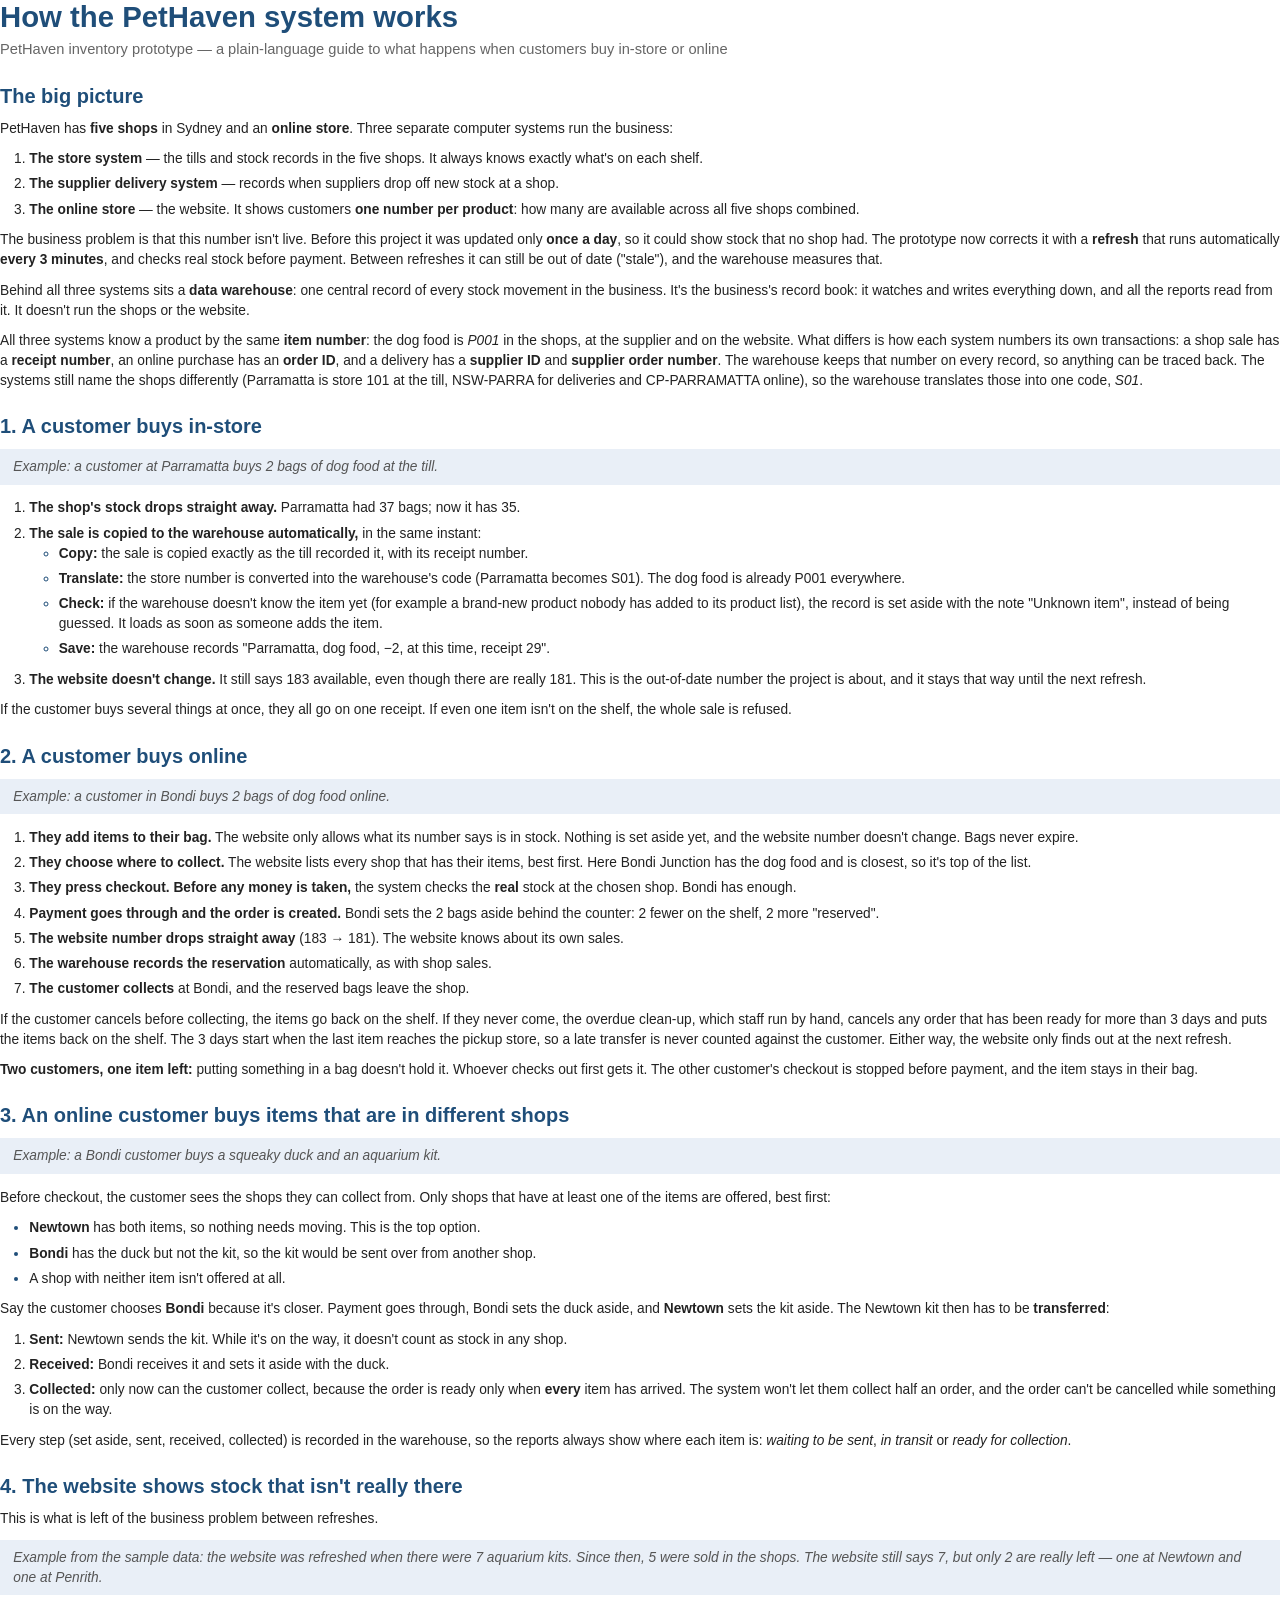
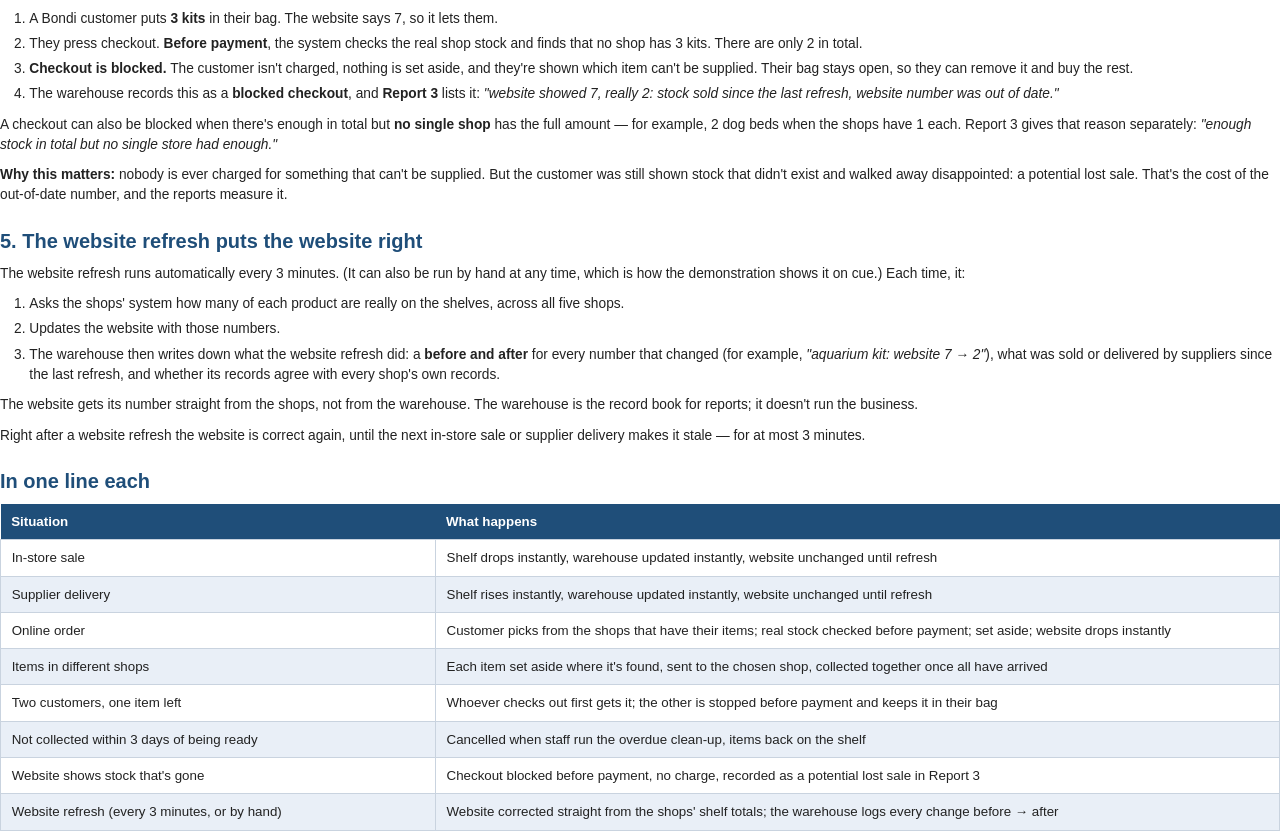
<file: docs/How_PetHaven_Works.html>
<!doctype html>
<html lang="en-AU">
<head>
<meta charset="utf-8">
<title>PetHaven inventory prototype — How it works</title>
<!-- Source of How_PetHaven_Works.pdf. Regenerate with Edge/Chrome:
     msedge --headless --no-pdf-header-footer --print-to-pdf=How_PetHaven_Works.pdf How_PetHaven_Works.html -->
<style>
  @page {
    size: A4; margin: 22mm 20mm 20mm;
    @bottom-left { content: "PetHaven inventory prototype — How it works"; font: 8pt Arial, sans-serif; color: #777; }
    @bottom-right { content: "Page " counter(page); font: 8pt Arial, sans-serif; color: #777; }
  }
  body { font: 10.3pt/1.45 Arial, Helvetica, sans-serif; color: #222; margin: 0; }
  h1 { color: #1F4E79; font-size: 22pt; margin: 0 0 4pt; line-height: 1.15; }
  .sub { color: #666; font-size: 11pt; margin: 0 0 14pt; }
  h2 { color: #1F4E79; font-size: 15pt; margin: 16pt 0 6pt; break-after: avoid; }
  p { margin: 0 0 8pt; }
  ol, ul { margin: 0 0 8pt; padding-left: 22pt; }
  li { margin-bottom: 4pt; }
  ul li::marker { color: #1F4E79; }
  .example { background: #E9EFF7; color: #555; font-style: italic; padding: 6pt 10pt; margin: 0 0 10pt; }
  .page-break { break-before: page; }
  table { width: 100%; border-collapse: collapse; font-size: 10pt; }
  th { background: #1F4E79; color: #fff; text-align: left; padding: 6pt 8pt; }
  td { border: 1px solid #C9D3DF; padding: 6pt 8pt; vertical-align: top; }
  th:first-child, td:first-child { width: 34%; }
  tr:nth-child(odd) td { background: #E9EFF7; }
</style>
</head>
<body>

<h1>How the PetHaven system works</h1>
<p class="sub">PetHaven inventory prototype — a plain-language guide to what happens when customers buy in-store or online</p>

<h2>The big picture</h2>
<p>PetHaven has <b>five shops</b> in Sydney and an <b>online store</b>. Three separate computer systems run the business:</p>
<ol>
  <li><b>The store system</b> — the tills and stock records in the five shops. It always knows exactly what's on each shelf.</li>
  <li><b>The supplier delivery system</b> — records when suppliers drop off new stock at a shop.</li>
  <li><b>The online store</b> — the website. It shows customers <b>one number per product</b>: how many are available across all five shops combined.</li>
</ol>
<p>The business problem is that this number isn't live. Before this project it was updated only <b>once a day</b>, so it could show stock that no shop had. The prototype now corrects it with a <b>refresh</b> that runs automatically <b>every 3 minutes</b>, and checks real stock before payment. Between refreshes it can still be out of date ("stale"), and the warehouse measures that.</p>
<p>Behind all three systems sits a <b>data warehouse</b>: one central record of every stock movement in the business. It's the business's record book: it watches and writes everything down, and all the reports read from it. It doesn't run the shops or the website.</p>
<p>All three systems know a product by the same <b>item number</b>: the dog food is <i>P001</i> in the shops, at the supplier and on the website. What differs is how each system numbers its own transactions: a shop sale has a <b>receipt number</b>, an online purchase has an <b>order ID</b>, and a delivery has a <b>supplier ID</b> and <b>supplier order number</b>. The warehouse keeps that number on every record, so anything can be traced back. The systems still name the shops differently (Parramatta is store 101 at the till, NSW-PARRA for deliveries and CP-PARRAMATTA online), so the warehouse translates those into one code, <i>S01</i>.</p>

<h2>1. A customer buys in-store</h2>
<p class="example">Example: a customer at Parramatta buys 2 bags of dog food at the till.</p>
<ol>
  <li><b>The shop's stock drops straight away.</b> Parramatta had 37 bags; now it has 35.</li>
  <li><b>The sale is copied to the warehouse automatically,</b> in the same instant:
    <ul>
      <li><b>Copy:</b> the sale is copied exactly as the till recorded it, with its receipt number.</li>
      <li><b>Translate:</b> the store number is converted into the warehouse's code (Parramatta becomes S01). The dog food is already P001 everywhere.</li>
      <li><b>Check:</b> if the warehouse doesn't know the item yet (for example a brand-new product nobody has added to its product list), the record is set aside with the note "Unknown item", instead of being guessed. It loads as soon as someone adds the item.</li>
      <li><b>Save:</b> the warehouse records "Parramatta, dog food, −2, at this time, receipt 29".</li>
    </ul>
  </li>
  <li><b>The website doesn't change.</b> It still says 183 available, even though there are really 181. This is the out-of-date number the project is about, and it stays that way until the next refresh.</li>
</ol>
<p>If the customer buys several things at once, they all go on one receipt. If even one item isn't on the shelf, the whole sale is refused.</p>

<h2 class="page-break">2. A customer buys online</h2>
<p class="example">Example: a customer in Bondi buys 2 bags of dog food online.</p>
<ol>
  <li><b>They add items to their bag.</b> The website only allows what its number says is in stock. Nothing is set aside yet, and the website number doesn't change. Bags never expire.</li>
  <li><b>They choose where to collect.</b> The website lists every shop that has their items, best first. Here Bondi Junction has the dog food and is closest, so it's top of the list.</li>
  <li><b>They press checkout. Before any money is taken,</b> the system checks the <b>real</b> stock at the chosen shop. Bondi has enough.</li>
  <li><b>Payment goes through and the order is created.</b> Bondi sets the 2 bags aside behind the counter: 2 fewer on the shelf, 2 more "reserved".</li>
  <li><b>The website number drops straight away</b> (183 → 181). The website knows about its own sales.</li>
  <li><b>The warehouse records the reservation</b> automatically, as with shop sales.</li>
  <li><b>The customer collects</b> at Bondi, and the reserved bags leave the shop.</li>
</ol>
<p>If the customer cancels before collecting, the items go back on the shelf. If they never come, the overdue clean-up, which staff run by hand, cancels any order that has been ready for more than 3 days and puts the items back on the shelf. The 3 days start when the last item reaches the pickup store, so a late transfer is never counted against the customer. Either way, the website only finds out at the next refresh.</p>
<p><b>Two customers, one item left:</b> putting something in a bag doesn't hold it. Whoever checks out first gets it. The other customer's checkout is stopped before payment, and the item stays in their bag.</p>

<h2>3. An online customer buys items that are in different shops</h2>
<p class="example">Example: a Bondi customer buys a squeaky duck and an aquarium kit.</p>
<p>Before checkout, the customer sees the shops they can collect from. Only shops that have at least one of the items are offered, best first:</p>
<ul>
  <li><b>Newtown</b> has both items, so nothing needs moving. This is the top option.</li>
  <li><b>Bondi</b> has the duck but not the kit, so the kit would be sent over from another shop.</li>
  <li>A shop with neither item isn't offered at all.</li>
</ul>
<p>Say the customer chooses <b>Bondi</b> because it's closer. Payment goes through, Bondi sets the duck aside, and <b>Newtown</b> sets the kit aside. The Newtown kit then has to be <b>transferred</b>:</p>
<ol>
  <li><b>Sent:</b> Newtown sends the kit. While it's on the way, it doesn't count as stock in any shop.</li>
  <li><b>Received:</b> Bondi receives it and sets it aside with the duck.</li>
  <li><b>Collected:</b> only now can the customer collect, because the order is ready only when <b>every</b> item has arrived. The system won't let them collect half an order, and the order can't be cancelled while something is on the way.</li>
</ol>
<p>Every step (set aside, sent, received, collected) is recorded in the warehouse, so the reports always show where each item is: <i>waiting to be sent</i>, <i>in transit</i> or <i>ready for collection</i>.</p>

<h2 class="page-break">4. The website shows stock that isn't really there</h2>
<p>This is what is left of the business problem between refreshes.</p>
<p class="example">Example from the sample data: the website was refreshed when there were 7 aquarium kits. Since then, 5 were sold in the shops. The website still says 7, but only 2 are really left — one at Newtown and one at Penrith.</p>
<ol>
  <li>A Bondi customer puts <b>3 kits</b> in their bag. The website says 7, so it lets them.</li>
  <li>They press checkout. <b>Before payment</b>, the system checks the real shop stock and finds that no shop has 3 kits. There are only 2 in total.</li>
  <li><b>Checkout is blocked.</b> The customer isn't charged, nothing is set aside, and they're shown which item can't be supplied. Their bag stays open, so they can remove it and buy the rest.</li>
  <li>The warehouse records this as a <b>blocked checkout</b>, and <b>Report 3</b> lists it: <i>"website showed 7, really 2: stock sold since the last refresh, website number was out of date."</i></li>
</ol>
<p>A checkout can also be blocked when there's enough in total but <b>no single shop</b> has the full amount — for example, 2 dog beds when the shops have 1 each. Report 3 gives that reason separately: <i>"enough stock in total but no single store had enough."</i></p>
<p><b>Why this matters:</b> nobody is ever charged for something that can't be supplied. But the customer was still shown stock that didn't exist and walked away disappointed: a potential lost sale. That's the cost of the out-of-date number, and the reports measure it.</p>

<h2>5. The website refresh puts the website right</h2>
<p>The website refresh runs automatically every 3 minutes. (It can also be run by hand at any time, which is how the demonstration shows it on cue.) Each time, it:</p>
<ol>
  <li>Asks the shops' system how many of each product are really on the shelves, across all five shops.</li>
  <li>Updates the website with those numbers.</li>
  <li>The warehouse then writes down what the website refresh did: a <b>before and after</b> for every number that changed (for example, <i>"aquarium kit: website 7 → 2"</i>), what was sold or delivered by suppliers since the last refresh, and whether its records agree with every shop's own records.</li>
</ol>
<p>The website gets its number straight from the shops, not from the warehouse. The warehouse is the record book for reports; it doesn't run the business.</p>
<p>Right after a website refresh the website is correct again, until the next in-store sale or supplier delivery makes it stale — for at most 3 minutes.</p>

<h2 class="page-break">In one line each</h2>
<table>
  <tr><th>Situation</th><th>What happens</th></tr>
  <tr><td>In-store sale</td><td>Shelf drops instantly, warehouse updated instantly, website unchanged until refresh</td></tr>
  <tr><td>Supplier delivery</td><td>Shelf rises instantly, warehouse updated instantly, website unchanged until refresh</td></tr>
  <tr><td>Online order</td><td>Customer picks from the shops that have their items; real stock checked before payment; set aside; website drops instantly</td></tr>
  <tr><td>Items in different shops</td><td>Each item set aside where it's found, sent to the chosen shop, collected together once all have arrived</td></tr>
  <tr><td>Two customers, one item left</td><td>Whoever checks out first gets it; the other is stopped before payment and keeps it in their bag</td></tr>
  <tr><td>Not collected within 3 days of being ready</td><td>Cancelled when staff run the overdue clean-up, items back on the shelf</td></tr>
  <tr><td>Website shows stock that's gone</td><td>Checkout blocked before payment, no charge, recorded as a potential lost sale in Report 3</td></tr>
  <tr><td>Website refresh (every 3 minutes, or by hand)</td><td>Website corrected straight from the shops' shelf totals; the warehouse logs every change before → after</td></tr>
</table>

</body>
</html>
</file>
